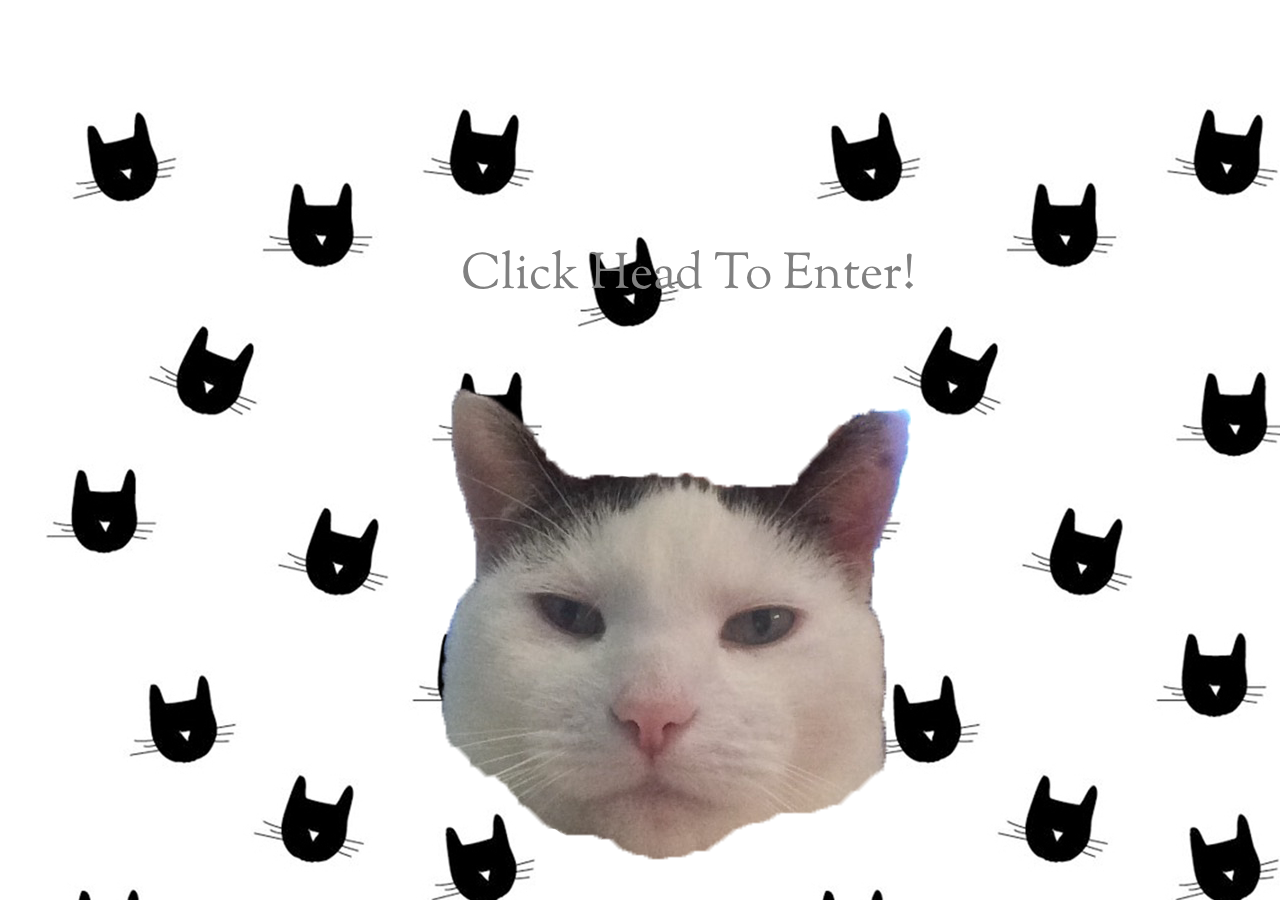
<file: index.html>
<!DOCTYPE html>

<html>

<head>

<title> Mr. Wiggles the Cat </title>

<link rel="stylesheet" href="style.css" type="text/css"/>

<link href="https://fonts.googleapis.com/css?family=Cinzel|Pontano+Sans|Sorts+Mill+Goudy" rel="stylesheet">

</head>



<body>
<div class="enter">
 
<p class="websiteenter"> Click Head To Enter!</p>
  
<a href="homepage.html"><img src="photos/enter.png" class="FACE"/></a>

</div>

</body>


</html>
</file>
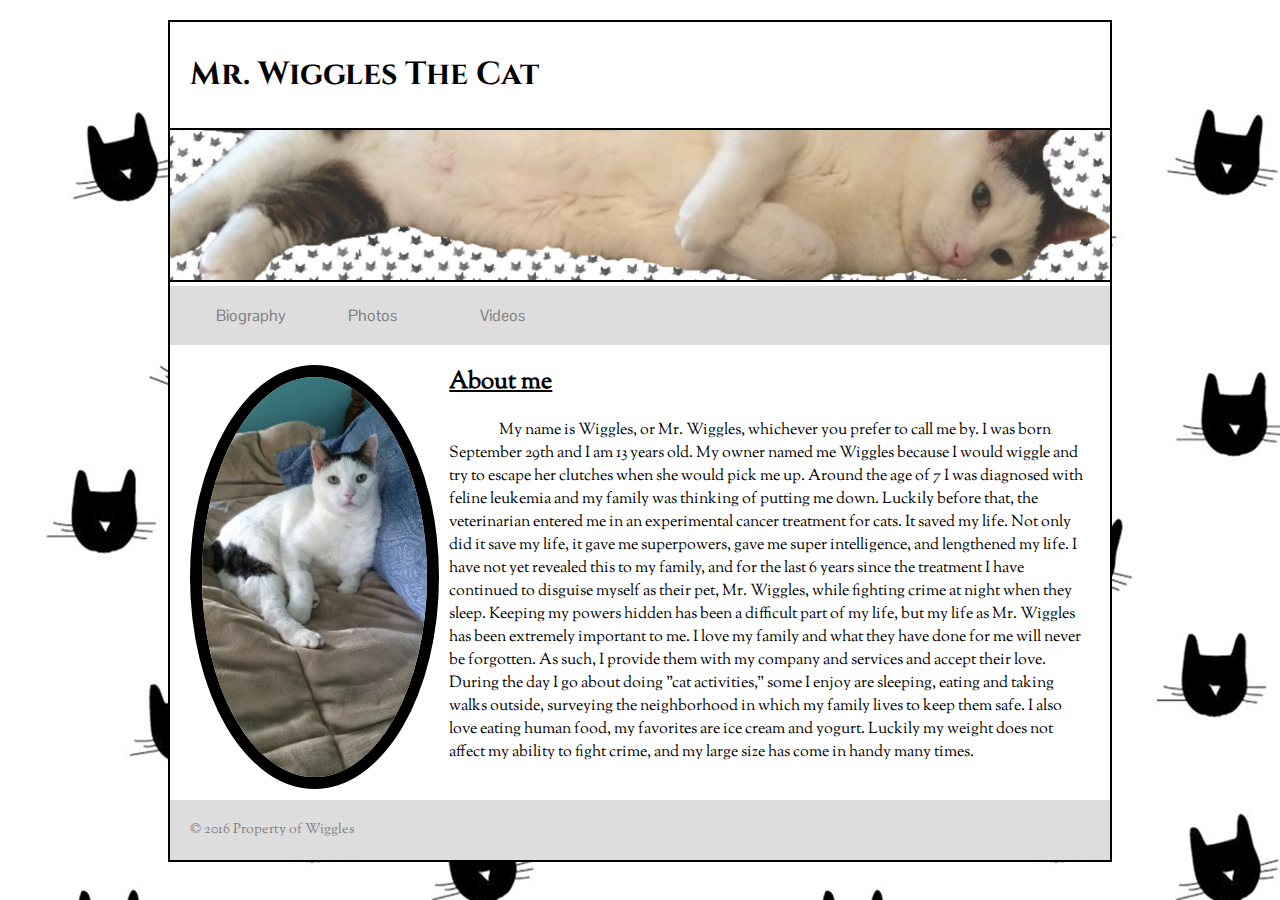
<file: homepage.html>
<!DOCTYPE html>



<html>



<head>
	

<title> Mr. Wiggles the Cat </title>



<link rel="stylesheet" href="style.css" type="text/css" />


<link href="https://fonts.googleapis.com/css?family=Cinzel|Pontano+Sans|Sorts+Mill+Goudy" rel="stylesheet">


</head>



<body>



<div class="wrapper">
  
  


<h1 class="title">Mr. Wiggles The Cat</h1>

<img src="photos/banner.png" alt="" width="940" height="150" class="banner">

<nav>
  
  
<ul>
	


<li><a href="homepage.html">Biography</a></li>
	


<li><a href="photos.html">Photos</a></li>
	


<li><a href="videos.html">Videos</a></li>
	




</ul>




</nav>


<div><img src="photos/profile.JPG" class="profilepic"></div>



<div><h2>About me</h2></div>


<p>My name is Wiggles, or Mr. Wiggles, whichever you prefer to call me by. I was born September 29th and I am 13 years old. My owner named me Wiggles because I would wiggle and try to escape her clutches when she would pick me up. Around the age of 7 I was diagnosed with feline leukemia and my family was thinking of putting me down. Luckily before that, the veterinarian entered me in an experimental cancer treatment for cats. It saved my life. Not only did it save my life, it gave me superpowers, gave me super intelligence, and lengthened my life. I have not yet revealed this to my family, and for the last 6 years since the treatment I have continued to disguise myself as their pet, Mr. Wiggles, while fighting crime at night when they sleep. Keeping my powers hidden has been a difficult part of my life, but my life as Mr. Wiggles has been extremely important to me. I love my family and what they have done for me will never be forgotten. As such, I provide them with my company and services and accept their love. During the day I go about doing "cat activities," some I enjoy are sleeping, eating and taking walks outside, surveying the neighborhood in which my family lives to keep them safe. I also love eating human food, my favorites are ice cream and yogurt. Luckily my weight does not affect my ability to fight crime, and my large size has come in handy many times. </p>







<footer>

	&copy; 2016 Property of Wiggles

</footer>


</div><!-- .wrapper -->



</body>



</html>
</file>
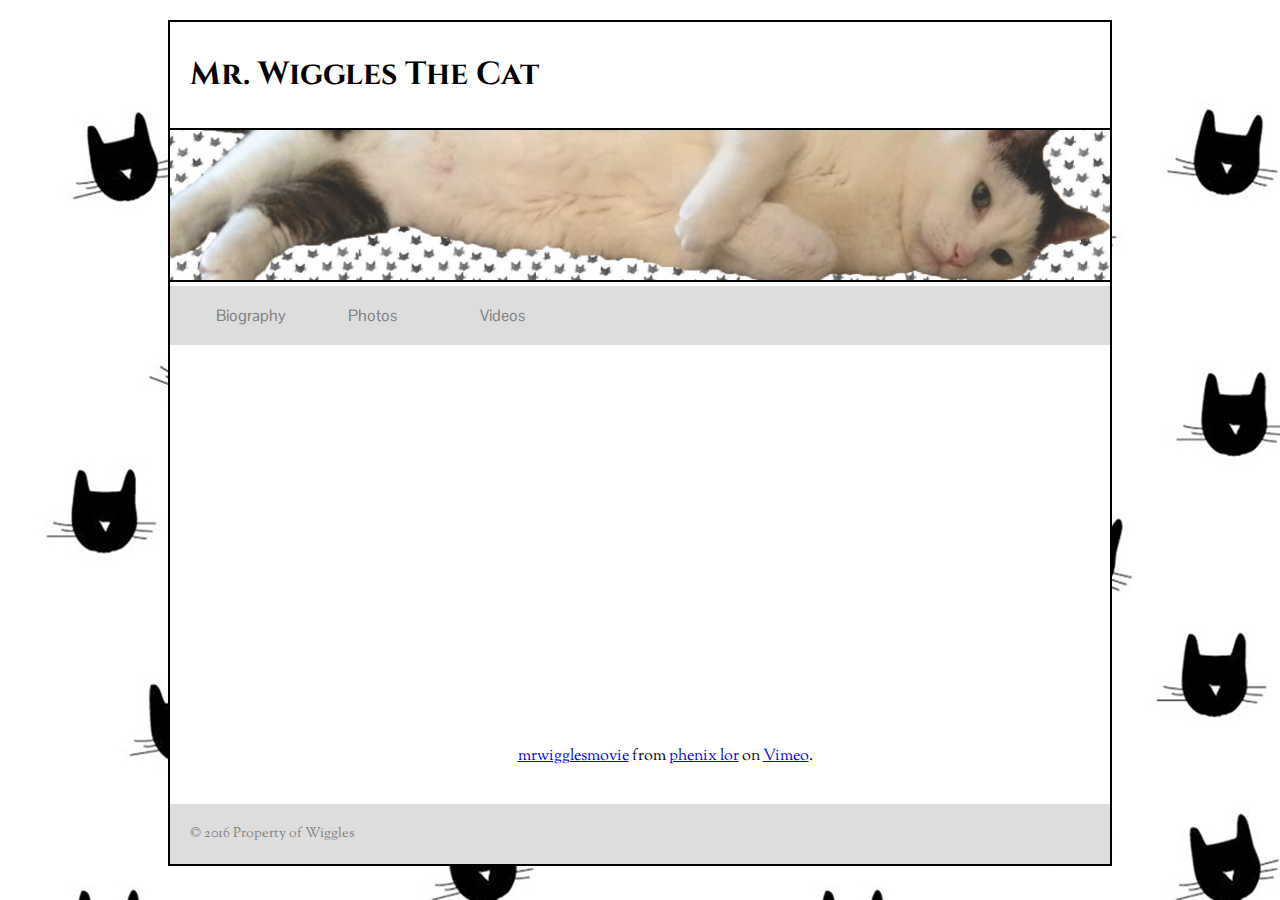
<file: videos.html>
<!DOCTYPE html>



<html>



<head>
	

<title> Mr. Wiggles the Cat </title>



<link rel="stylesheet" href="style.css" type="text/css" />


<link href="https://fonts.googleapis.com/css?family=Cinzel|Pontano+Sans|Sorts+Mill+Goudy" rel="stylesheet">

</head>



<body>



<div class="wrapper">
  
  


<h1 class="title">Mr. Wiggles The Cat</h1>

<img src="photos/banner.png" alt="" width="940" height="150" class="banner">



<nav>


<ul>
	


<li><a href="homepage.html">Biography</a></li>
	


<li><a href="photos.html">Photos</a></li>
	


<li><a href="videos.html">Videos</a></li>
	



</ul>




</nav>



<iframe src="https://player.vimeo.com/video/196476400" width="640" height="360" frameborder="0" webkitallowfullscreen mozallowfullscreen allowfullscreen></iframe>
<p class="videostuff"><a href="https://vimeo.com/196476400">mrwigglesmovie</a> from <a href="https://vimeo.com/user60536851">phenix lor</a> on <a href="https://vimeo.com">Vimeo</a>.</p>



<footer>

	&copy; 2016 Property of Wiggles

</footer>


</div><!-- .wrapper -->



</body>



</html>
</file>
<file: style.css>
ul {
	list-style-type: none;
	margin: 0;
	padding: 5px 0px 5px 30px;
	background-color:#dddddd;
	overflow:hidden; 	font-family: 'Pontano Sans', sans-serif;
}



li {
	float:left;
}




li a {
	display: block;
	width:100px;
	color:gray;
	padding:14px 16px;
	text-decoration:none;
}




li a:hover {
	color: black;
}




.wrapper {
	width: 940px;
	margin: 20px auto 20px auto;
 	border: 2px solid #000000;
	background-color: #ffffff;
}






body{
	background-image: url(photos/background5.jpg);
}






.title{
	font-family: 'Cinzel', serif;
	padding: 10px 0px 10px 20px;
}






.profilepic{
	height:400px;
	border-radius:100%;
	border: solid black 12px;
	margin: 20px 10px 10px 20px;
	float:left;

}
	





h2 {
	font-family: 'Sorts Mill Goudy', serif;
		margin-left: 20px;
	text-decoration: underline;
	
	
}




p { padding: 0px 20px 20px 20px;	font-family: 'Sorts Mill Goudy', serif;	  text-indent: 50px;}




footer {	font-size: 14px;	padding: 20px 0px 20px 20px;	font-family: 'Sorts Mill Goudy', serif;	color: gray; 	background-color: #dddddd;}


.homepage {
	style: center;
	font-family: 'Cinzel';
}


.banner {
	border-top: solid black 2px;
	border-bottom: solid black 2px;
}


.enter {
	position:absolute;
	left:45%;
	top:35%;
	margin:-75px 0 0 -135px;
}


.websiteenter { 
	text-align:center;
	font-size: 50px;
	margin: 0px 0px 0px -50px;
	color: Gray;
}
iframe { padding: 20px 0px 0px 150px;}
.videostuff { text-align:center;}
.one { height:400px; margin: 25px 25px 25px 125px; border: solid black 2px; }
.two { height:300px;  border:solid black 2px; margin-bottom: 75px; transform:rotate(90deg);}
.three { height:400px; margin: 0px 25px 25px 70px; border: solid black 2px; }
.four { height:400px; margin: 0px 25px 25px 30px; border: solid black 2px; }
.five { height:400px; margin: 0px 25px 25px 30px; border: solid black 2px; }
.six { height:400px; margin: 0px 25px 25px 70px; border: solid black 2px; }
.seven { height:400px; margin: 0px 25px 25px 30px; border: solid black 2px; }
.eight { height:400px; margin:auto; margin-bottom:25px; display:block; border: solid black 2px; transform:rotate(180deg);}
.nine { height:400px; margin: 0px 25px 25px 30px; border: solid black 2px; }
</file>
